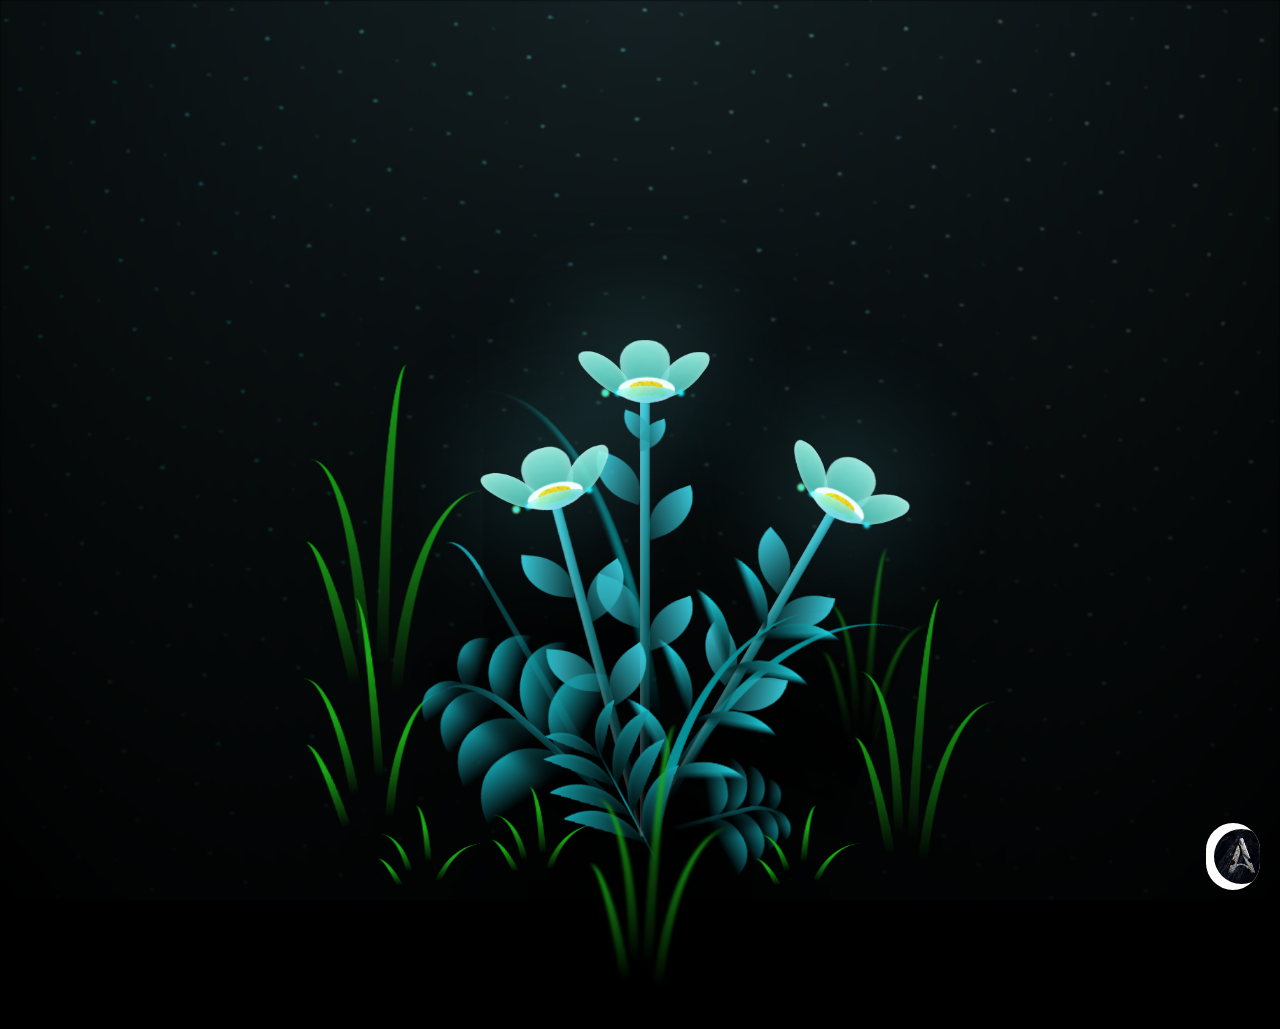
<file: flower.html>
<!DOCTYPE html>
<html lang="en">
<head>
    <meta charset="UTF-8">
    <meta name="viewport" content="width=device-width, initial-scale=1.0">
    <link rel="stylesheet" href="style3.css">
    <title>Flower</title>
</head>
<body>
      
    <body class="not-loaded">
        <div class="night"></div>
        <div class="flowers">
          <div class="flower flower--1">
            <div class="flower__leafs flower__leafs--1">
              <div class="flower__leaf flower__leaf--1"></div>
              <div class="flower__leaf flower__leaf--2"></div>
              <div class="flower__leaf flower__leaf--3"></div>
              <div class="flower__leaf flower__leaf--4"></div>
              

              <div class="flower__white-circle"></div>
      
              <div class="flower__light flower__light--1"></div>
              <div class="flower__light flower__light--2"></div>
              <div class="flower__light flower__light--3"></div>
              <div class="flower__light flower__light--4"></div>
              <div class="flower__light flower__light--5"></div>
              <div class="flower__light flower__light--6"></div>
              <div class="flower__light flower__light--7"></div>
              <div class="flower__light flower__light--8"></div>
      
            </div>
            <div class="flower__line">
              <div class="flower__line__leaf flower__line__leaf--1"></div>
              <div class="flower__line__leaf flower__line__leaf--2"></div>
              <div class="flower__line__leaf flower__line__leaf--3"></div>
              <div class="flower__line__leaf flower__line__leaf--4"></div>
              <div class="flower__line__leaf flower__line__leaf--5"></div>
              <div class="flower__line__leaf flower__line__leaf--6"></div>
            </div>
          </div>
      
          <div class="flower flower--2">
            <div class="flower__leafs flower__leafs--2">
              <div class="flower__leaf flower__leaf--1"></div>
              <div class="flower__leaf flower__leaf--2"></div>
              <div class="flower__leaf flower__leaf--3"></div>
              <div class="flower__leaf flower__leaf--4"></div>
              <div class="flower__white-circle"></div>
      
              <div class="flower__light flower__light--1"></div>
              <div class="flower__light flower__light--2"></div>
              <div class="flower__light flower__light--3"></div>
              <div class="flower__light flower__light--4"></div>
              <div class="flower__light flower__light--5"></div>
              <div class="flower__light flower__light--6"></div>
              <div class="flower__light flower__light--7"></div>
              <div class="flower__light flower__light--8"></div>
      
            </div>
            <div class="flower__line">
              <div class="flower__line__leaf flower__line__leaf--1"></div>
              <div class="flower__line__leaf flower__line__leaf--2"></div>
              <div class="flower__line__leaf flower__line__leaf--3"></div>
              <div class="flower__line__leaf flower__line__leaf--4"></div>
            </div>
          </div>
      
          <div class="flower flower--3">
            <div class="flower__leafs flower__leafs--3">
              <div class="flower__leaf flower__leaf--1"></div>
              <div class="flower__leaf flower__leaf--2"></div>
              <div class="flower__leaf flower__leaf--3"></div>
              <div class="flower__leaf flower__leaf--4"></div>
              <div class="flower__white-circle"></div>
      
              <div class="flower__light flower__light--1"></div>
              <div class="flower__light flower__light--2"></div>
              <div class="flower__light flower__light--3"></div>
              <div class="flower__light flower__light--4"></div>
              <div class="flower__light flower__light--5"></div>
              <div class="flower__light flower__light--6"></div>
              <div class="flower__light flower__light--7"></div>
              <div class="flower__light flower__light--8"></div>
      
            </div>
            <div class="flower__line">
              <div class="flower__line__leaf flower__line__leaf--1"></div>
              <div class="flower__line__leaf flower__line__leaf--2"></div>
              <div class="flower__line__leaf flower__line__leaf--3"></div>
              <div class="flower__line__leaf flower__line__leaf--4"></div>
            </div>
          </div>
      
          <div class="grow-ans" style="--d:1.2s">
            <div class="flower__g-long">
              <div class="flower__g-long__top"></div>
              <div class="flower__g-long__bottom"></div>
            </div>
          </div>
      
          <div class="growing-grass">
            <div class="flower__grass flower__grass--1">
              <div class="flower__grass--top"></div>
              <div class="flower__grass--bottom"></div>
              <div class="flower__grass__leaf flower__grass__leaf--1"></div>
              <div class="flower__grass__leaf flower__grass__leaf--2"></div>
              <div class="flower__grass__leaf flower__grass__leaf--3"></div>
              <div class="flower__grass__leaf flower__grass__leaf--4"></div>
              <div class="flower__grass__leaf flower__grass__leaf--5"></div>
              <div class="flower__grass__leaf flower__grass__leaf--6"></div>
              <div class="flower__grass__leaf flower__grass__leaf--7"></div>
              <div class="flower__grass__leaf flower__grass__leaf--8"></div>
              <div class="flower__grass__overlay"></div>
            </div>
          </div>
      
          <div class="growing-grass">
            <div class="flower__grass flower__grass--2">
              <div class="flower__grass--top"></div>
              <div class="flower__grass--bottom"></div>
              <div class="flower__grass__leaf flower__grass__leaf--1"></div>
              <div class="flower__grass__leaf flower__grass__leaf--2"></div>
              <div class="flower__grass__leaf flower__grass__leaf--3"></div>
              <div class="flower__grass__leaf flower__grass__leaf--4"></div>
              <div class="flower__grass__leaf flower__grass__leaf--5"></div>
              <div class="flower__grass__leaf flower__grass__leaf--6"></div>
              <div class="flower__grass__leaf flower__grass__leaf--7"></div>
              <div class="flower__grass__leaf flower__grass__leaf--8"></div>
              <div class="flower__grass__overlay"></div>
            </div>
          </div>
      
          <div class="grow-ans" style="--d:2.4s">
            <div class="flower__g-right flower__g-right--1">
              <div class="leaf"></div>
            </div>
          </div>
      
          <div class="grow-ans" style="--d:2.8s">
            <div class="flower__g-right flower__g-right--2">
              <div class="leaf"></div>
            </div>
          </div>
      
          <div class="grow-ans" style="--d:2.8s">
            <div class="flower__g-front">
              <div class="flower__g-front__leaf-wrapper flower__g-front__leaf-wrapper--1">
                <div class="flower__g-front__leaf"></div>
              </div>
              <div class="flower__g-front__leaf-wrapper flower__g-front__leaf-wrapper--2">
                <div class="flower__g-front__leaf"></div>
              </div>
              <div class="flower__g-front__leaf-wrapper flower__g-front__leaf-wrapper--3">
                <div class="flower__g-front__leaf"></div>
              </div>
              <div class="flower__g-front__leaf-wrapper flower__g-front__leaf-wrapper--4">
                <div class="flower__g-front__leaf"></div>
              </div>
              <div class="flower__g-front__leaf-wrapper flower__g-front__leaf-wrapper--5">
                <div class="flower__g-front__leaf"></div>
              </div>
              <div class="flower__g-front__leaf-wrapper flower__g-front__leaf-wrapper--6">
                <div class="flower__g-front__leaf"></div>
              </div>
              <div class="flower__g-front__leaf-wrapper flower__g-front__leaf-wrapper--7">
                <div class="flower__g-front__leaf"></div>
              </div>
              <div class="flower__g-front__leaf-wrapper flower__g-front__leaf-wrapper--8">
                <div class="flower__g-front__leaf"></div>
              </div>
              <div class="flower__g-front__line"></div>
            </div>
          </div>
      
          <div class="grow-ans" style="--d:3.2s">
            <div class="flower__g-fr">
              <div class="leaf"></div>
              <div class="flower__g-fr__leaf flower__g-fr__leaf--1"></div>
              <div class="flower__g-fr__leaf flower__g-fr__leaf--2"></div>
              <div class="flower__g-fr__leaf flower__g-fr__leaf--3"></div>
              <div class="flower__g-fr__leaf flower__g-fr__leaf--4"></div>
              <div class="flower__g-fr__leaf flower__g-fr__leaf--5"></div>
              <div class="flower__g-fr__leaf flower__g-fr__leaf--6"></div>
              <div class="flower__g-fr__leaf flower__g-fr__leaf--7"></div>
              <div class="flower__g-fr__leaf flower__g-fr__leaf--8"></div>
            </div>
          </div>
      
          <div class="long-g long-g--0">
            <div class="grow-ans" style="--d:3s">
              <div class="leaf leaf--0"></div>
            </div>
            <div class="grow-ans" style="--d:2.2s">
              <div class="leaf leaf--1"></div>
            </div>
            <div class="grow-ans" style="--d:3.4s">
              <div class="leaf leaf--2"></div>
            </div>
            <div class="grow-ans" style="--d:3.6s">
              <div class="leaf leaf--3"></div>
            </div>
          </div>
      
          <div class="long-g long-g--1">
            <div class="grow-ans" style="--d:3.6s">
              <div class="leaf leaf--0"></div>
            </div>
            <div class="grow-ans" style="--d:3.8s">
              <div class="leaf leaf--1"></div>
            </div>
            <div class="grow-ans" style="--d:4s">
              <div class="leaf leaf--2"></div>
            </div>
            <div class="grow-ans" style="--d:4.2s">
              <div class="leaf leaf--3"></div>
            </div>
          </div>
      
          <div class="long-g long-g--2">
            <div class="grow-ans" style="--d:4s">
              <div class="leaf leaf--0"></div>
            </div>
            <div class="grow-ans" style="--d:4.2s">
              <div class="leaf leaf--1"></div>
            </div>
            <div class="grow-ans" style="--d:4.4s">
              <div class="leaf leaf--2"></div>
            </div>
            <div class="grow-ans" style="--d:4.6s">
              <div class="leaf leaf--3"></div>
            </div>
          </div>
      
          <div class="long-g long-g--3">
            <div class="grow-ans" style="--d:4s">
              <div class="leaf leaf--0"></div>
            </div>
            <div class="grow-ans" style="--d:4.2s">
              <div class="leaf leaf--1"></div>
            </div>
            <div class="grow-ans" style="--d:3s">
              <div class="leaf leaf--2"></div>
            </div>
            <div class="grow-ans" style="--d:3.6s">
              <div class="leaf leaf--3"></div>
            </div>
          </div>
      
          <div class="long-g long-g--4">
            <div class="grow-ans" style="--d:4s">
              <div class="leaf leaf--0"></div>
            </div>
            <div class="grow-ans" style="--d:4.2s">
              <div class="leaf leaf--1"></div>
            </div>
            <div class="grow-ans" style="--d:3s">
              <div class="leaf leaf--2"></div>
            </div>
            <div class="grow-ans" style="--d:3.6s">
              <div class="leaf leaf--3"></div>
            </div>
          </div>
      
          <div class="long-g long-g--5">
            <div class="grow-ans" style="--d:4s">
              <div class="leaf leaf--0"></div>
            </div>
            <div class="grow-ans" style="--d:4.2s">
              <div class="leaf leaf--1"></div>
            </div>
            <div class="grow-ans" style="--d:3s">
              <div class="leaf leaf--2"></div>
            </div>
            <div class="grow-ans" style="--d:3.6s">
              <div class="leaf leaf--3"></div>
            </div>
          </div>
      
          <div class="long-g long-g--6">
            <div class="grow-ans" style="--d:4.2s">
              <div class="leaf leaf--0"></div>
            </div>
            <div class="grow-ans" style="--d:4.4s">
              <div class="leaf leaf--1"></div>
            </div>
            <div class="grow-ans" style="--d:4.6s">
              <div class="leaf leaf--2"></div>
            </div>
            <div class="grow-ans" style="--d:4.8s">
              <div class="leaf leaf--3"></div>
            </div>
          </div>
      
          <div class="long-g long-g--7">
            <div class="grow-ans" style="--d:3s">
              <div class="leaf leaf--0"></div>
            </div>
            <div class="grow-ans" style="--d:3.2s">
              <div class="leaf leaf--1"></div>
            </div>
            <div class="grow-ans" style="--d:3.5s">
              <div class="leaf leaf--2"></div>
            </div>
            <div class="grow-ans" style="--d:3.6s">
              <div class="leaf leaf--3"></div>
            </div>
          </div>
        </div>
        <script src="main.js"></script>
      </body>

</html>
<a class="sourceCodeLink" href="pics.html" target="_blank">
    <img src="arcanebutton.jpg" alt="Click This">
    <p>Click This</p>
</a>
</body>
</html>
</file>
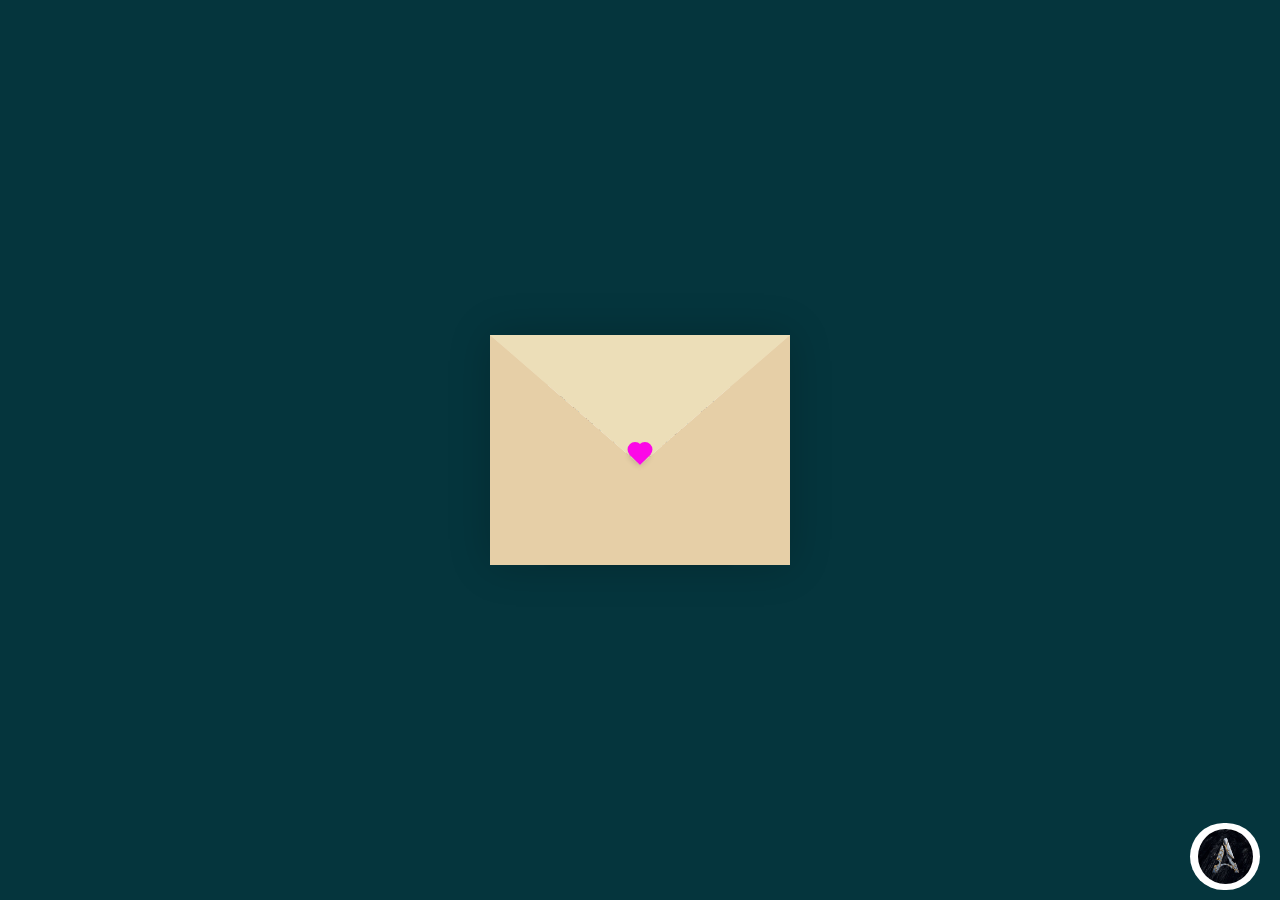
<file: letter.html>
<!DOCTYPE html>
<html lang="en">
<head>
    <meta charset="UTF-8">
    <meta http-equiv="X-UA-Compatible" content="IE=edge">
    <meta name="viewport" content="width=device-width, initial-scale=1.0">
    <title>MSG (Open/Close on Click)</title>
    <link rel="stylesheet" href="./style2.css">
</head>
<body>
    <div class="container">
        <div class="envelope-wrapper">
            <div class="envelope">
                <div class="letter">
                    <div class="text">
                        <strong>Dear Person.</strong>
                        <p>
                            I just want you to know that im grateful for your very existence and im glad that I met you, im glad that you exist, happy birthday and thanks for everything, Ill be always here like you did for me,I hope you enjoy your day MBTC.
                        </p>
                    </div>
                </div>
            </div>
            <div class="heart"></div>
        </div>
    </div>
    <script>
        const envelope = document.querySelector('.envelope-wrapper');
        envelope.addEventListener('click', () => {
            envelope.classList.toggle('flap');
        });
    </script>

<a class="sourceCodeLink" href="flower.html" target="_blank">
    <img src="arcanebutton.jpg" alt="Click This">
    <p>Click This</p>
</a>
</body>
</html>
</file>
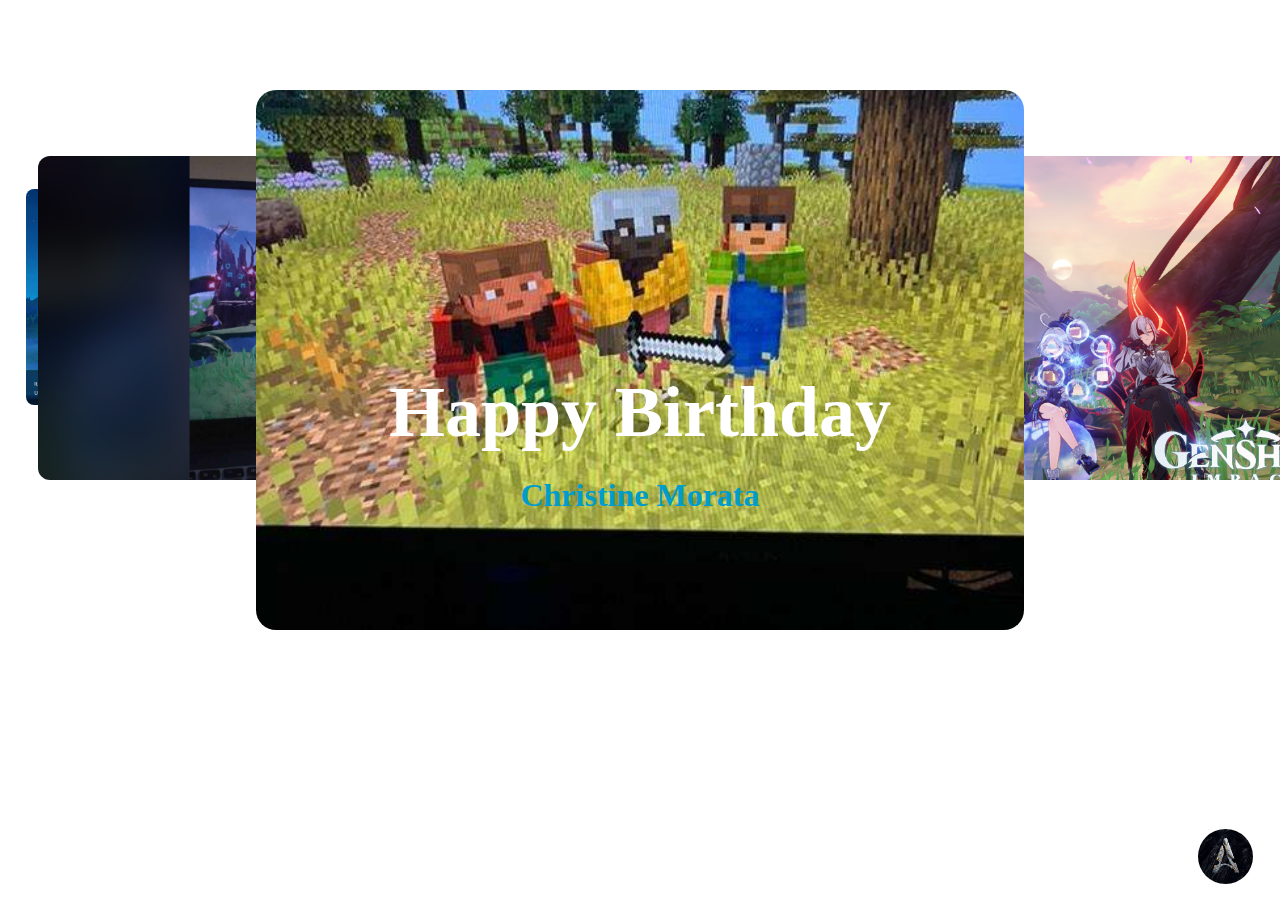
<file: pics.html>
<!DOCTYPE html>
<html lang="en">

<head>
    <meta charset="UTF-8">
    <meta http-equiv="X-UA-Compatible" content="IE=edge">
    <meta name="viewport" content="width=device-width, initial-scale=1.0">
    <title>Auto Slider</title>
    <!-- css file -->
    <link rel="stylesheet" href="style4.css">
    
</head>

<body>
    <h1 class="heading">Happy Birthday <br> <span>Christine Morata</span></h1>
    <div class="container">
        <div class="slider">
            <div class="box1">
            </div>
            <div class="box2">
            </div>
            <div class="box3">
            </div>
            <div class="box4">
            </div>
            <div class="box5">
            </div>
            <div class="box6">
            </div>
            <div class="box7">
            </div>
        </div>
    </div>
    <div id="test"></div>


    <!-- Js -->
    <script src="https://cdnjs.cloudflare.com/ajax/libs/jquery/3.6.1/jquery.min.js"></script>
    <script>
        function rotate() {
            var lastChild = $('.slider div:last-child').clone();
            /*$('#test').html(lastChild)*/
            $('.slider div').removeClass('firstSlide')
            $('.slider div:last-child').remove();
            $('.slider').prepend(lastChild)
            $(lastChild).addClass('firstSlide')
        }

        window.setInterval(function () {
            rotate()
        }, 4000);

    </script>
    <a class="sourceCodeLink" href="index.html" target="_blank">
        <img src="arcanebutton.jpg" alt="Click This">
        <p>Babalik to sa una</p>
    </a>
</body>

</html>
</file>
<file: style3.css>
*,
*::after,
*::before {
  padding: 0;
  margin: 0;
  box-sizing: border-box;
}

:root {
  --dark-color: #000;
}

body {
  display: flex;
  align-items: flex-end;
  justify-content: center;
  min-height: 100vh;
  background-color: var(--dark-color);
  overflow: hidden;
  perspective: 1000px;
}

.night {
  position: fixed;
  left: 50%;
  top: 0;
  transform: translateX(-50%);
  width: 100%;
  height: 100%;
  filter: blur(0.1vmin);
  background-image: radial-gradient(ellipse at top, transparent 0%, var(--dark-color)), radial-gradient(ellipse at bottom, var(--dark-color), rgba(145, 233, 255, 0.2)), repeating-linear-gradient(220deg, black 0px, black 19px, transparent 19px, transparent 22px), repeating-linear-gradient(189deg, black 0px, black 19px, transparent 19px, transparent 22px), repeating-linear-gradient(148deg, black 0px, black 19px, transparent 19px, transparent 22px), linear-gradient(90deg, #00fffa, #f0f0f0);
}

.flowers {
  position: relative;
  transform: scale(0.7);
}

.flower {
  position: absolute;
  bottom: 10vmin;
  transform-origin: bottom center;
  z-index: 10;
  --fl-speed: 0.8s;
}
.flower--1 {
  animation: moving-flower-1 4s linear infinite;
}
.flower--1 .flower__line {
  height: 70vmin;
  animation-delay: 0.3s;
}
.flower--1 .flower__line__leaf--1 {
  animation: blooming-leaf-right var(--fl-speed) 1.6s backwards;
}
.flower--1 .flower__line__leaf--2 {
  animation: blooming-leaf-right var(--fl-speed) 1.4s backwards;
}
.flower--1 .flower__line__leaf--3 {
  animation: blooming-leaf-left var(--fl-speed) 1.2s backwards;
}
.flower--1 .flower__line__leaf--4 {
  animation: blooming-leaf-left var(--fl-speed) 1s backwards;
}
.flower--1 .flower__line__leaf--5 {
  animation: blooming-leaf-right var(--fl-speed) 1.8s backwards;
}
.flower--1 .flower__line__leaf--6 {
  animation: blooming-leaf-left var(--fl-speed) 2s backwards;
}
.flower--2 {
  left: 50%;
  transform: rotate(30deg);
  animation: moving-flower-2 4s linear infinite;
}
.flower--2 .flower__line {
  height: 60vmin;
  animation-delay: 0.8s;
}
.flower--2 .flower__line__leaf--1 {
  animation: blooming-leaf-right var(--fl-speed) 1.9s backwards;
}
.flower--2 .flower__line__leaf--2 {
  animation: blooming-leaf-right var(--fl-speed) 1.7s backwards;
}
.flower--2 .flower__line__leaf--3 {
  animation: blooming-leaf-left var(--fl-speed) 1.5s backwards;
}
.flower--2 .flower__line__leaf--4 {
  animation: blooming-leaf-left var(--fl-speed) 1.3s backwards;
}
.flower--3 {
  left: 50%;
  transform: rotate(-15deg);
  animation: moving-flower-3 4s linear infinite;
}
.flower--3 .flower__line {
  animation-delay: 0.9s;
}
.flower--3 .flower__line__leaf--1 {
  animation: blooming-leaf-right var(--fl-speed) 2.5s backwards;
}
.flower--3 .flower__line__leaf--2 {
  animation: blooming-leaf-right var(--fl-speed) 2.3s backwards;
}
.flower--3 .flower__line__leaf--3 {
  animation: blooming-leaf-left var(--fl-speed) 2.1s backwards;
}
.flower--3 .flower__line__leaf--4 {
  animation: blooming-leaf-left var(--fl-speed) 1.9s backwards;
}
.flower__leafs {
  position: relative;
  animation: blooming-flower 2s backwards;
}
.flower__leafs--1 {
  animation-delay: 1.1s;
}
.flower__leafs--2 {
  animation-delay: 1.4s;
}
.flower__leafs--3 {
  animation-delay: 1.7s;
}
.flower__leafs::after {
  content: "";
  position: absolute;
  left: 0;
  top: 0;
  transform: translate(-50%, -100%);
  width: 8vmin;
  height: 8vmin;
  background-color: #6bf0ff;
  filter: blur(10vmin);
}
.flower__leaf {
  position: absolute;
  bottom: 0;
  left: 50%;
  width: 8vmin;
  height: 11vmin;
  border-radius: 51% 49% 47% 53%/44% 45% 55% 69%;
  background-color: #65e6cc;
  background-image: linear-gradient(to top, #40bbab, #a7ffee);
  transform-origin: bottom center;
  opacity: 0.9;
  box-shadow: inset 0 0 2vmin rgba(255, 255, 255, 0.5);
}
.flower__leaf--1 {
  transform: translate(-10%, 1%) rotateY(40deg) rotateX(-50deg);
}
.flower__leaf--2 {
  transform: translate(-50%, -4%) rotateX(40deg);
}
.flower__leaf--3 {
  transform: translate(-90%, 0%) rotateY(45deg) rotateX(50deg);
}
.flower__leaf--4 {
  width: 8vmin;
  height: 8vmin;
  transform-origin: bottom left;
  border-radius: 4vmin 10vmin 4vmin 4vmin;
  transform: translate(0%, 18%) rotateX(70deg) rotate(-43deg);
  background-image: linear-gradient(to top, #39c6d6, #a7ffee);
  z-index: 1;
  opacity: 0.8;
}
.flower__white-circle {
  position: absolute;
  left: -3.5vmin;
  top: -3vmin;
  width: 9vmin;
  height: 4vmin;
  border-radius: 50%;
  background-color: #fff;
}
.flower__white-circle::after {
  content: "";
  position: absolute;
  left: 50%;
  top: 45%;
  transform: translate(-50%, -50%);
  width: 60%;
  height: 60%;
  border-radius: inherit;
  background-image: repeating-linear-gradient(135deg, rgba(0, 0, 0, 0.03) 0px, rgba(0, 0, 0, 0.03) 1px, transparent 1px, transparent 12px), repeating-linear-gradient(45deg, rgba(0, 0, 0, 0.03) 0px, rgba(0, 0, 0, 0.03) 1px, transparent 1px, transparent 12px), repeating-linear-gradient(67.5deg, rgba(0, 0, 0, 0.03) 0px, rgba(0, 0, 0, 0.03) 1px, transparent 1px, transparent 12px), repeating-linear-gradient(135deg, rgba(0, 0, 0, 0.03) 0px, rgba(0, 0, 0, 0.03) 1px, transparent 1px, transparent 12px), repeating-linear-gradient(45deg, rgba(0, 0, 0, 0.03) 0px, rgba(0, 0, 0, 0.03) 1px, transparent 1px, transparent 12px), repeating-linear-gradient(112.5deg, rgba(0, 0, 0, 0.03) 0px, rgba(0, 0, 0, 0.03) 1px, transparent 1px, transparent 12px), repeating-linear-gradient(112.5deg, rgba(0, 0, 0, 0.03) 0px, rgba(0, 0, 0, 0.03) 1px, transparent 1px, transparent 12px), repeating-linear-gradient(45deg, rgba(0, 0, 0, 0.03) 0px, rgba(0, 0, 0, 0.03) 1px, transparent 1px, transparent 12px), repeating-linear-gradient(22.5deg, rgba(0, 0, 0, 0.03) 0px, rgba(0, 0, 0, 0.03) 1px, transparent 1px, transparent 12px), repeating-linear-gradient(45deg, rgba(0, 0, 0, 0.03) 0px, rgba(0, 0, 0, 0.03) 1px, transparent 1px, transparent 12px), repeating-linear-gradient(22.5deg, rgba(0, 0, 0, 0.03) 0px, rgba(0, 0, 0, 0.03) 1px, transparent 1px, transparent 12px), repeating-linear-gradient(135deg, rgba(0, 0, 0, 0.03) 0px, rgba(0, 0, 0, 0.03) 1px, transparent 1px, transparent 12px), repeating-linear-gradient(157.5deg, rgba(0, 0, 0, 0.03) 0px, rgba(0, 0, 0, 0.03) 1px, transparent 1px, transparent 12px), repeating-linear-gradient(67.5deg, rgba(0, 0, 0, 0.03) 0px, rgba(0, 0, 0, 0.03) 1px, transparent 1px, transparent 12px), repeating-linear-gradient(67.5deg, rgba(0, 0, 0, 0.03) 0px, rgba(0, 0, 0, 0.03) 1px, transparent 1px, transparent 12px), linear-gradient(90deg, #ffeb12, #ffce00);
}
.flower__line {
  height: 55vmin;
  width: 1.5vmin;
  background-image: linear-gradient(to left, rgba(0, 0, 0, 0.2), transparent, rgba(255, 255, 255, 0.2)), linear-gradient(to top, transparent 10%, #14757a, #39c6d6);
  box-shadow: inset 0 0 2px rgba(0, 0, 0, 0.5);
  animation: grow-flower-tree 4s backwards;
}
.flower__line__leaf {
  --w: 7vmin;
  --h: calc(var(--w) + 2vmin);
  position: absolute;
  top: 20%;
  left: 90%;
  width: var(--w);
  height: var(--h);
  border-top-right-radius: var(--h);
  border-bottom-left-radius: var(--h);
  background-image: linear-gradient(to top, rgba(20, 117, 122, 0.4), #39c6d6);
}
.flower__line__leaf--1 {
  transform: rotate(70deg) rotateY(30deg);
}
.flower__line__leaf--2 {
  top: 45%;
  transform: rotate(70deg) rotateY(30deg);
}
.flower__line__leaf--3, .flower__line__leaf--4, .flower__line__leaf--6 {
  border-top-right-radius: 0;
  border-bottom-left-radius: 0;
  border-top-left-radius: var(--h);
  border-bottom-right-radius: var(--h);
  left: -460%;
  top: 12%;
  transform: rotate(-70deg) rotateY(30deg);
}
.flower__line__leaf--4 {
  top: 40%;
}
.flower__line__leaf--5 {
  top: 0;
  transform-origin: left;
  transform: rotate(70deg) rotateY(30deg) scale(0.6);
}
.flower__line__leaf--6 {
  top: -2%;
  left: -450%;
  transform-origin: right;
  transform: rotate(-70deg) rotateY(30deg) scale(0.6);
}
.flower__light {
  position: absolute;
  bottom: 0vmin;
  width: 1vmin;
  height: 1vmin;
  background-color: #fffb00;
  border-radius: 50%;
  filter: blur(0.2vmin);
  animation: light-ans 4s linear infinite backwards;
}
.flower__light:nth-child(odd) {
  background-color: #23f0ff;
}
.flower__light--1 {
  left: -2vmin;
  animation-delay: 1s;
}
.flower__light--2 {
  left: 3vmin;
  animation-delay: 0.5s;
}
.flower__light--3 {
  left: -6vmin;
  animation-delay: 0.3s;
}
.flower__light--4 {
  left: 6vmin;
  animation-delay: 0.9s;
}
.flower__light--5 {
  left: -1vmin;
  animation-delay: 1.5s;
}
.flower__light--6 {
  left: -4vmin;
  animation-delay: 3s;
}
.flower__light--7 {
  left: 3vmin;
  animation-delay: 2s;
}
.flower__light--8 {
  left: -6vmin;
  animation-delay: 3.5s;
}
.flower__grass {
  --c: #159faa;
  --line-w: 1.5vmin;
  position: absolute;
  bottom: 12vmin;
  left: -7vmin;
  display: flex;
  flex-direction: column;
  align-items: flex-end;
  z-index: 20;
  transform-origin: bottom center;
  transform: rotate(-48deg) rotateY(40deg);
}
.flower__grass--1 {
  animation: moving-grass 2s linear infinite;
}
.flower__grass--2 {
  left: 2vmin;
  bottom: 10vmin;
  transform: scale(0.5) rotate(75deg) rotateX(10deg) rotateY(-200deg);
  opacity: 0.8;
  z-index: 0;
  animation: moving-grass--2 1.5s linear infinite;
}
.flower__grass--top {
  width: 7vmin;
  height: 10vmin;
  border-top-right-radius: 100%;
  border-right: var(--line-w) solid var(--c);
  transform-origin: bottom center;
  transform: rotate(-2deg);
}
.flower__grass--bottom {
  margin-top: -2px;
  width: var(--line-w);
  height: 25vmin;
  background-image: linear-gradient(to top, transparent, var(--c));
}
.flower__grass__leaf {
  --size: 10vmin;
  position: absolute;
  width: calc(var(--size) * 2.1);
  height: var(--size);
  border-top-left-radius: var(--size);
  border-top-right-radius: var(--size);
  background-image: linear-gradient(to top, transparent, transparent 30%, var(--c));
  z-index: 100;
}
.flower__grass__leaf--1 {
  top: -6%;
  left: 30%;
  --size: 6vmin;
  transform: rotate(-20deg);
  animation: growing-grass-ans--1 2s 2.6s backwards;
}
@keyframes growing-grass-ans--1 {
  0% {
    transform-origin: bottom left;
    transform: rotate(-20deg) scale(0);
  }
}
.flower__grass__leaf--2 {
  top: -5%;
  left: -110%;
  --size: 6vmin;
  transform: rotate(10deg);
  animation: growing-grass-ans--2 2s 2.4s linear backwards;
}
@keyframes growing-grass-ans--2 {
  0% {
    transform-origin: bottom right;
    transform: rotate(10deg) scale(0);
  }
}
.flower__grass__leaf--3 {
  top: 5%;
  left: 60%;
  --size: 8vmin;
  transform: rotate(-18deg) rotateX(-20deg);
  animation: growing-grass-ans--3 2s 2.2s linear backwards;
}
@keyframes growing-grass-ans--3 {
  0% {
    transform-origin: bottom left;
    transform: rotate(-18deg) rotateX(-20deg) scale(0);
  }
}
.flower__grass__leaf--4 {
  top: 6%;
  left: -135%;
  --size: 8vmin;
  transform: rotate(2deg);
  animation: growing-grass-ans--4 2s 2s linear backwards;
}
@keyframes growing-grass-ans--4 {
  0% {
    transform-origin: bottom right;
    transform: rotate(2deg) scale(0);
  }
}
.flower__grass__leaf--5 {
  top: 20%;
  left: 60%;
  --size: 10vmin;
  transform: rotate(-24deg) rotateX(-20deg);
  animation: growing-grass-ans--5 2s 1.8s linear backwards;
}
@keyframes growing-grass-ans--5 {
  0% {
    transform-origin: bottom left;
    transform: rotate(-24deg) rotateX(-20deg) scale(0);
  }
}
.flower__grass__leaf--6 {
  top: 22%;
  left: -180%;
  --size: 10vmin;
  transform: rotate(10deg);
  animation: growing-grass-ans--6 2s 1.6s linear backwards;
}
@keyframes growing-grass-ans--6 {
  0% {
    transform-origin: bottom right;
    transform: rotate(10deg) scale(0);
  }
}
.flower__grass__leaf--7 {
  top: 39%;
  left: 70%;
  --size: 10vmin;
  transform: rotate(-10deg);
  animation: growing-grass-ans--7 2s 1.4s linear backwards;
}
@keyframes growing-grass-ans--7 {
  0% {
    transform-origin: bottom left;
    transform: rotate(-10deg) scale(0);
  }
}
.flower__grass__leaf--8 {
  top: 40%;
  left: -215%;
  --size: 11vmin;
  transform: rotate(10deg);
  animation: growing-grass-ans--8 2s 1.2s linear backwards;
}
@keyframes growing-grass-ans--8 {
  0% {
    transform-origin: bottom right;
    transform: rotate(10deg) scale(0);
  }
}
.flower__grass__overlay {
  position: absolute;
  top: -10%;
  right: 0%;
  width: 100%;
  height: 100%;
  background-color: rgba(0, 0, 0, 0.6);
  filter: blur(1.5vmin);
  z-index: 100;
}
.flower__g-long {
  --w: 2vmin;
  --h: 6vmin;
  --c: #159faa;
  position: absolute;
  bottom: 10vmin;
  left: -3vmin;
  transform-origin: bottom center;
  transform: rotate(-30deg) rotateY(-20deg);
  display: flex;
  flex-direction: column;
  align-items: flex-end;
  animation: flower-g-long-ans 3s linear infinite;
}
@keyframes flower-g-long-ans {
  0%, 100% {
    transform: rotate(-30deg) rotateY(-20deg);
  }
  50% {
    transform: rotate(-32deg) rotateY(-20deg);
  }
}
.flower__g-long__top {
  top: calc(var(--h) * -1);
  width: calc(var(--w) + 1vmin);
  height: var(--h);
  border-top-right-radius: 100%;
  border-right: 0.7vmin solid var(--c);
  transform: translate(-0.7vmin, 1vmin);
}
.flower__g-long__bottom {
  width: var(--w);
  height: 50vmin;
  transform-origin: bottom center;
  background-image: linear-gradient(to top, transparent 30%, var(--c));
  box-shadow: inset 0 0 2px rgba(0, 0, 0, 0.5);
  clip-path: polygon(35% 0, 65% 1%, 100% 100%, 0% 100%);
}
.flower__g-right {
  position: absolute;
  bottom: 6vmin;
  left: -2vmin;
  transform-origin: bottom left;
  transform: rotate(20deg);
}
.flower__g-right .leaf {
  width: 30vmin;
  height: 50vmin;
  border-top-left-radius: 100%;
  border-left: 2vmin solid #079097;
  background-image: linear-gradient(to bottom, transparent, var(--dark-color) 60%);
  mask-image: linear-gradient(to top, transparent 30%, #079097 60%);
}
.flower__g-right--1 {
  animation: flower-g-right-ans 2.5s linear infinite;
}
.flower__g-right--2 {
  left: 5vmin;
  transform: rotateY(-180deg);
  animation: flower-g-right-ans--2 3s linear infinite;
}
.flower__g-right--2 .leaf {
  height: 75vmin;
  filter: blur(0.3vmin);
  opacity: 0.8;
}
@keyframes flower-g-right-ans {
  0%, 100% {
    transform: rotate(20deg);
  }
  50% {
    transform: rotate(24deg) rotateX(-20deg);
  }
}
@keyframes flower-g-right-ans--2 {
  0%, 100% {
    transform: rotateY(-180deg) rotate(0deg) rotateX(-20deg);
  }
  50% {
    transform: rotateY(-180deg) rotate(6deg) rotateX(-20deg);
  }
}
.flower__g-front {
  position: absolute;
  bottom: 6vmin;
  left: 2.5vmin;
  z-index: 100;
  transform-origin: bottom center;
  transform: rotate(-28deg) rotateY(30deg) scale(1.04);
  animation: flower__g-front-ans 2s linear infinite;
}
@keyframes flower__g-front-ans {
  0%, 100% {
    transform: rotate(-28deg) rotateY(30deg) scale(1.04);
  }
  50% {
    transform: rotate(-35deg) rotateY(40deg) scale(1.04);
  }
}
.flower__g-front__line {
  width: 0.3vmin;
  height: 20vmin;
  background-image: linear-gradient(to top, transparent, #079097, transparent 100%);
  position: relative;
}
.flower__g-front__leaf-wrapper {
  position: absolute;
  top: 0;
  left: 0;
  transform-origin: bottom left;
  transform: rotate(10deg);
}
.flower__g-front__leaf-wrapper:nth-child(even) {
  left: 0vmin;
  transform: rotateY(-180deg) rotate(5deg);
  animation: flower__g-front__leaf-left-ans 1s ease-in backwards;
}
.flower__g-front__leaf-wrapper:nth-child(odd) {
  animation: flower__g-front__leaf-ans 1s ease-in backwards;
}
.flower__g-front__leaf-wrapper--1 {
  top: -8vmin;
  transform: scale(0.7);
  animation: flower__g-front__leaf-ans 1s 5.5s ease-in backwards !important;
}
.flower__g-front__leaf-wrapper--2 {
  top: -8vmin;
  transform: rotateY(-180deg) scale(0.7) !important;
  animation: flower__g-front__leaf-left-ans-2 1s 4.6s ease-in backwards !important;
}
.flower__g-front__leaf-wrapper--3 {
  top: -3vmin;
  animation: flower__g-front__leaf-ans 1s 4.6s ease-in backwards;
}
.flower__g-front__leaf-wrapper--4 {
  top: -3vmin;
  transform: rotateY(-180deg) scale(0.9) !important;
  animation: flower__g-front__leaf-left-ans-2 1s 4.6s ease-in backwards !important;
}
@keyframes flower__g-front__leaf-left-ans-2 {
  0% {
    transform: rotateY(-180deg) scale(0);
  }
}
.flower__g-front__leaf-wrapper--5, .flower__g-front__leaf-wrapper--6 {
  top: 2vmin;
}
.flower__g-front__leaf-wrapper--7, .flower__g-front__leaf-wrapper--8 {
  top: 6.5vmin;
}
.flower__g-front__leaf-wrapper--2 {
  animation-delay: 5.2s !important;
}
.flower__g-front__leaf-wrapper--3 {
  animation-delay: 4.9s !important;
}
.flower__g-front__leaf-wrapper--5 {
  animation-delay: 4.3s !important;
}
.flower__g-front__leaf-wrapper--6 {
  animation-delay: 4.1s !important;
}
.flower__g-front__leaf-wrapper--7 {
  animation-delay: 3.8s !important;
}
.flower__g-front__leaf-wrapper--8 {
  animation-delay: 3.5s !important;
}
@keyframes flower__g-front__leaf-ans {
  0% {
    transform: rotate(10deg) scale(0);
  }
}
@keyframes flower__g-front__leaf-left-ans {
  0% {
    transform: rotateY(-180deg) rotate(5deg) scale(0);
  }
}
.flower__g-front__leaf {
  width: 10vmin;
  height: 10vmin;
  border-radius: 100% 0% 0% 100%/100% 100% 0% 0%;
  box-shadow: inset 0 2px 1vmin rgba(44, 238, 252, 0.2);
  background-image: linear-gradient(to bottom left, transparent, var(--dark-color)), linear-gradient(to bottom right, #159faa 50%, transparent 50%, transparent);
  -webkit-mask-image: linear-gradient(to bottom right, #159faa 50%, transparent 50%, transparent);
  mask-image: linear-gradient(to bottom right, #159faa 50%, transparent 50%, transparent);
}
.flower__g-fr {
  position: absolute;
  bottom: -4vmin;
  left: vmin;
  transform-origin: bottom left;
  z-index: 10;
  animation: flower__g-fr-ans 2s linear infinite;
}
@keyframes flower__g-fr-ans {
  0%, 100% {
    transform: rotate(2deg);
  }
  50% {
    transform: rotate(4deg);
  }
}
.flower__g-fr .leaf {
  width: 30vmin;
  height: 50vmin;
  border-top-left-radius: 100%;
  border-left: 2vmin solid #079097;
  mask-image: linear-gradient(to top, transparent 25%, #079097 50%);
  position: relative;
  z-index: 1;
}
.flower__g-fr__leaf {
  position: absolute;
  top: 0;
  left: 0;
  width: 10vmin;
  height: 10vmin;
  border-radius: 100% 0% 0% 100%/100% 100% 0% 0%;
  box-shadow: inset 0 2px 1vmin rgba(44, 238, 252, 0.2);
  background-image: linear-gradient(to bottom left, transparent, var(--dark-color) 98%), linear-gradient(to bottom right, #23f0ff 45%, transparent 50%, transparent);
  mask-image: linear-gradient(135deg, #159faa 40%, transparent 50%, transparent);
}
.flower__g-fr__leaf--1 {
  left: 20vmin;
  transform: rotate(45deg);
  animation: flower__g-fr-leaft-ans-1 0.5s 5.2s linear backwards;
}
@keyframes flower__g-fr-leaft-ans-1 {
  0% {
    transform-origin: left;
    transform: rotate(45deg) scale(0);
  }
}
.flower__g-fr__leaf--2 {
  left: 12vmin;
  top: -7vmin;
  transform: rotate(25deg) rotateY(-180deg);
  animation: flower__g-fr-leaft-ans-6 0.5s 5s linear backwards;
}
.flower__g-fr__leaf--3 {
  left: 15vmin;
  top: 6vmin;
  transform: rotate(55deg);
  animation: flower__g-fr-leaft-ans-5 0.5s 4.8s linear backwards;
}
.flower__g-fr__leaf--4 {
  left: 6vmin;
  top: -2vmin;
  transform: rotate(25deg) rotateY(-180deg);
  animation: flower__g-fr-leaft-ans-6 0.5s 4.6s linear backwards;
}
.flower__g-fr__leaf--5 {
  left: 10vmin;
  top: 14vmin;
  transform: rotate(55deg);
  animation: flower__g-fr-leaft-ans-5 0.5s 4.4s linear backwards;
}
@keyframes flower__g-fr-leaft-ans-5 {
  0% {
    transform-origin: left;
    transform: rotate(55deg) scale(0);
  }
}
.flower__g-fr__leaf--6 {
  left: 0vmin;
  top: 6vmin;
  transform: rotate(25deg) rotateY(-180deg);
  animation: flower__g-fr-leaft-ans-6 0.5s 4.2s linear backwards;
}
@keyframes flower__g-fr-leaft-ans-6 {
  0% {
    transform-origin: right;
    transform: rotate(25deg) rotateY(-180deg) scale(0);
  }
}
.flower__g-fr__leaf--7 {
  left: 5vmin;
  top: 22vmin;
  transform: rotate(45deg);
  animation: flower__g-fr-leaft-ans-7 0.5s 4s linear backwards;
}
@keyframes flower__g-fr-leaft-ans-7 {
  0% {
    transform-origin: left;
    transform: rotate(45deg) scale(0);
  }
}
.flower__g-fr__leaf--8 {
  left: -4vmin;
  top: 15vmin;
  transform: rotate(15deg) rotateY(-180deg);
  animation: flower__g-fr-leaft-ans-8 0.5s 3.8s linear backwards;
}
@keyframes flower__g-fr-leaft-ans-8 {
  0% {
    transform-origin: right;
    transform: rotate(15deg) rotateY(-180deg) scale(0);
  }
}

.long-g {
  position: absolute;
  bottom: 25vmin;
  left: -42vmin;
  transform-origin: bottom left;
}
.long-g--1 {
  bottom: 0vmin;
  transform: scale(0.8) rotate(-5deg);
}
.long-g--1 .leaf {
mask-image: linear-gradient(to top, transparent 40%, #079097 80%) !important;
}
.long-g--1 .leaf--1 {
  --w: 5vmin;
  --h: 60vmin;
  left: -2vmin;
  transform: rotate(3deg) rotateY(-180deg);
}
.long-g--2, .long-g--3 {
  bottom: -3vmin;
  left: -35vmin;
  transform-origin: center;
  transform: scale(0.6) rotateX(60deg);
}
.long-g--2 .leaf, .long-g--3 .leaf {
  mask-image: linear-gradient(to top, transparent 50%, #079097 80%) !important;
}
.long-g--2 .leaf--1, .long-g--3 .leaf--1 {
  left: -1vmin;
  transform: rotateY(-180deg);
}
.long-g--3 {
  left: -17vmin;
  bottom: 0vmin;
}
.long-g--3 .leaf {
  mask-image: linear-gradient(to top, transparent 40%, #079097 80%) !important;
}
.long-g--4 {
  left: 25vmin;
  bottom: -3vmin;
  transform-origin: center;
  transform: scale(0.6) rotateX(60deg);
}
.long-g--4 .leaf {
  mask-image: linear-gradient(to top, transparent 50%, #079097 80%) !important;
}
.long-g--5 {
  left: 42vmin;
  bottom: 0vmin;
  transform: scale(0.8) rotate(2deg);
}
.long-g--6 {
  left: 0vmin;
  bottom: -20vmin;
  z-index: 100;
  filter: blur(0.3vmin);
  transform: scale(0.8) rotate(2deg);
}
.long-g--7 {
  left: 35vmin;
  bottom: 20vmin;
  z-index: -1;
  filter: blur(0.3vmin);
  transform: scale(0.6) rotate(2deg);
  opacity: 0.7;
}
.long-g .leaf {
  --w: 15vmin;
  --h: 40vmin;
  --c: #1aaa15;
  position: absolute;
  bottom: 0;
  width: var(--w);
  height: var(--h);
  border-top-left-radius: 100%;
  border-left: 2vmin solid var(--c);
  mask-image: linear-gradient(to top, transparent 20%, var(--dark-color));
  transform-origin: bottom center;
}
.long-g .leaf--0 {
  left: 2vmin;
  animation: leaf-ans-1 4s linear infinite;
}
.long-g .leaf--1 {
  --w: 5vmin;
  --h: 60vmin;
  animation: leaf-ans-1 4s linear infinite;
}
.long-g .leaf--2 {
  --w: 10vmin;
  --h: 40vmin;
  left: -0.5vmin;
  bottom: 5vmin;
  transform-origin: bottom left;
  transform: rotateY(-180deg);
  animation: leaf-ans-2 3s linear infinite;
}
.long-g .leaf--3 {
  --w: 5vmin;
  --h: 30vmin;
  left: -1vmin;
  bottom: 3.2vmin;
  transform-origin: bottom left;
  transform: rotate(-10deg) rotateY(-180deg);
  animation: leaf-ans-3 3s linear infinite;
}

@keyframes leaf-ans-1 {
  0%, 100% {
    transform: rotate(-5deg) scale(1);
  }
  50% {
    transform: rotate(5deg) scale(1.1);
  }
}
@keyframes leaf-ans-2 {
  0%, 100% {
    transform: rotateY(-180deg) rotate(5deg);
  }
  50% {
    transform: rotateY(-180deg) rotate(0deg) scale(1.1);
  }
}
@keyframes leaf-ans-3 {
  0%, 100% {
    transform: rotate(-10deg) rotateY(-180deg);
  }
  50% {
    transform: rotate(-20deg) rotateY(-180deg);
  }
}
.grow-ans {
  animation: grow-ans 2s var(--d) backwards;
}

@keyframes grow-ans {
  0% {
    transform: scale(0);
    opacity: 0;
  }
}
@keyframes light-ans {
  0% {
    opacity: 0;
    transform: translateY(0vmin);
  }
  25% {
    opacity: 1;
    transform: translateY(-5vmin) translateX(-2vmin);
  }
  50% {
    opacity: 1;
    transform: translateY(-15vmin) translateX(2vmin);
    filter: blur(0.2vmin);
  }
  75% {
    transform: translateY(-20vmin) translateX(-2vmin);
    filter: blur(0.2vmin);
  }
  100% {
    transform: translateY(-30vmin);
    opacity: 0;
    filter: blur(1vmin);
  }
}
@keyframes moving-flower-1 {
  0%, 100% {
    transform: rotate(2deg);
  }
  50% {
    transform: rotate(-2deg);
  }
}
@keyframes moving-flower-2 {
  0%, 100% {
    transform: rotate(18deg);
  }
  50% {
    transform: rotate(14deg);
  }
}
@keyframes moving-flower-3 {
  0%, 100% {
    transform: rotate(-18deg);
  }
  50% {
    transform: rotate(-20deg) rotateY(-10deg);
  }
}
@keyframes blooming-leaf-right {
  0% {
    transform-origin: left;
    transform: rotate(70deg) rotateY(30deg) scale(0);
  }
}
@keyframes blooming-leaf-left {
  0% {
    transform-origin: right;
    transform: rotate(-70deg) rotateY(30deg) scale(0);
  }
}
@keyframes grow-flower-tree {
  0% {
    height: 0;
    border-radius: 1vmin;
  }
}
@keyframes blooming-flower {
  0% {
    transform: scale(0);
  }
}
@keyframes moving-grass {
  0%, 100% {
    transform: rotate(-48deg) rotateY(40deg);
  }
  50% {
    transform: rotate(-50deg) rotateY(40deg);
  }
}
@keyframes moving-grass--2 {
  0%, 100% {
    transform: scale(0.5) rotate(75deg) rotateX(10deg) rotateY(-200deg);
  }
  50% {
    transform: scale(0.5) rotate(79deg) rotateX(10deg) rotateY(-200deg);
  }
}
.growing-grass {
  animation: growing-grass-ans 1s 2s backwards;
}

@keyframes growing-grass-ans {
  0% {
    transform: scale(0);
  }
}
.not-loaded * {
  animation-play-state: paused !important;
}

.sourceCodeLink{
    position: absolute;
    bottom: 10px;
    right: 20px;
    width: 54px;
    overflow: hidden;
    z-index: 10;
    display: flex;
    align-items: center;
    background-color: white;
    padding: 6px 8px;
    border-radius: 55px;
    transition: .2s;
    color: black;
    text-decoration: none;
    cursor: pointer;
}

.sourceCodeLink img{
    width: 55px;
    border-radius: 50%;
}

.sourceCodeLink p{
    font-family: 'Poppins';
    font-size: 1.5rem;
    margin: 0;
    margin-left: 10px;
    text-decoration: none;
    white-space: nowrap;
}

.sourceCodeLink:hover{
    width: 222px;
}
</file>
<file: style2.css>
:root{
    --primary: #fff;
    --bg-color: rgb(5, 53, 61);
    --bg-envelope-color: #f5edd1;
    --envelope-tab: #ecdeb8;
    --envelope-cover: #e6cfa7;
    --shadow-color: rgba(0, 0, 0, 0.2);
    --txt-color: #444;
    --heart-color: rgb(252, 8, 231);
  }
  body{
    margin: 0;
    padding: 0;
    box-sizing: border-box;
    background: var(--bg-color);
    display: flex;
    align-items: center;
    justify-content: center;
  }
  .container {
    height: 100vh;
    display: grid;
    place-items: center;
  }
  .container > .envelope-wrapper {
    background: var(--bg-envelope-color);
    box-shadow: 0 0 40px var(--shadow-color);
  }
  .envelope-wrapper > .envelope {
    position: relative;
    width: 300px;
    height: 230px;
  }
  .envelope-wrapper > .envelope::before {
    content: "";
    position: absolute;
    top: 0;
    z-index: 2;
    border-top: 130px solid var(--envelope-tab);
    border-right: 150px solid transparent;
    border-left: 150px solid transparent;
    transform-origin: top;
    transition: all 0.5s ease-in-out 0.7s;
  }
  .envelope-wrapper > .envelope::after {
    content: "";
    position: absolute;
    z-index: 2;
    width: 0px;
    height: 0px;
    border-top: 130px solid transparent;
    border-right: 150px solid var(--envelope-cover);
    border-bottom: 100px solid var(--envelope-cover);
    border-left: 150px solid var(--envelope-cover);
  }
  .envelope > .letter {
    position: absolute;
    right: 20%;
    bottom: 0;
    width: 54%;
    height: 80%;
    background: var(--primary);
    text-align: center;
    transition: all 1s ease-in-out;
    box-shadow: 0 0 5px var(--shadow-color);
    padding: 20px 10px;
  }
  
  .envelope > .letter > .text {
    font-family: 'Gill Sans', 'Gill Sans MT', Calibri, 'Trebuchet MS', sans-serif;
    color: var(--txt-color);
    text-align: left;
    font-size: 10px;
  }
  .heart {
    position: absolute;
    top: 50%;
    left: 50%;
    width: 15px;
    height: 15px;
    background: var(--heart-color);
    z-index: 4;
    transform: translate(-50%, -20%) rotate(45deg);
    transition: transform 0.5s ease-in-out 1s;
    box-shadow: 0 1px 6px var(--shadow-color);
    cursor: pointer;
  }
  .heart:before, 
  .heart:after {
    content: "";
    position: absolute;
    width: 15px;
    height: 15px;
    background-color: var(--heart-color);
    border-radius: 50%;
  }
  .heart:before {
    top: -7.5px;
  }
  .heart:after {
    right: 7.5px;
  }
  .flap > .envelope:before {
    transform: rotateX(180deg);
    z-index: 0;
  }
  .flap > .envelope > .letter {
    bottom: 100px;
    transform: scale(1.5);
    transition-delay: 1s;
  }
  .flap > .heart {
    transform: rotate(90deg);
    transition-delay: 0.4s;
  }

  .sourceCodeLink{
    position: absolute;
    bottom: 10px;
    right: 20px;
    width: 54px;
    overflow: hidden;
    z-index: 10;
    display: flex;
    align-items: center;
    background-color: white;
    padding: 6px 8px;
    border-radius: 55px;
    transition: .2s;
    color: black;
    text-decoration: none;
    cursor: pointer;
}

.sourceCodeLink img{
    width: 55px;
    border-radius: 50%;
}

.sourceCodeLink p{
    font-family: 'Poppins';
    font-size: 1.5rem;
    margin: 0;
    margin-left: 10px;
    text-decoration: none;
    white-space: nowrap;
}

.sourceCodeLink:hover{
    width: 222px;
}
</file>
<file: style4.css>
.container{
    width:100vw;
    height:80vh;
    display:flex;
    justify-content:center;
    align-items:center;
  }
  .slider {
    height: 750px;
    width:100vw;
    display: flex;
    perspective: 1000px;
    position: relative;
    align-items:center;
  }
  .box1{      background:url("2.png");
    background-size:cover;
    background-position:center center;}
  .box2{
  background:url("3.png");
    background-size:cover;
    background-position:center center;}
  .box3{
  background:url('4.png');
    background-size:cover;
    background-position:center center;}
  .box4{
  background:url('6.jpg');
    background-size:cover;
    background-position:center center;}
  .box5{
  background:url('7.png');
    background-size:cover;
    background-position:center center;}
  .box6{
  background:url('8.png');
    background-size:cover;
    background-position:center center;}
  .box7{
  background:url('9.png');
    background-size:cover;
    background-position:center center;}

  .slider [class*="box"] {
  /*   float: left; */
    overflow: hidden;
    border-radius:20px;
    transition: all 1s cubic-bezier(0.68, -0.6, 0.32, 1.6);
      position:absolute;
  }
  .slider [class*="box"]:nth-child(7),
  .slider [class*="box"]:nth-child(1) {
    width: 100vh;
    height: 60vh;
    transform: scale(0.2) translate(-50%,-50%);
    top: 10%;
    z-index:1;
  }
  .slider [class*="box"]:nth-child(2),
  .slider [class*="box"]:nth-child(6) {
    width: 100vh;
    height: 60vh;
    transform: scale(0.4) translate(-50%,-50%);
    top: 20%;
    z-index:2;
  }
  .slider [class*="box"]:nth-child(3),
  .slider [class*="box"]:nth-child(5) {
    width: 100vh;
    height: 60vh;
    transform: scale(0.6) translate(-50%,-50%);
    top: 30%;
    z-index:3;
  }
  .slider [class*="box"]:nth-child(4) {
    width: 60vw;
    height: 60vh;
    border-color: #c92026;
    color: #fff;
    transform: scale(1) translate(-50%,-50%);
    top: 50%;
    z-index:4;
  }
  .slider [class*="box"]:nth-child(1){
    left:-13%;}
  .slider [class*="box"]:nth-child(2){
    left:-5%;}
  .slider [class*="box"]:nth-child(3){
    left:10%;}
  .slider [class*="box"]:nth-child(4){
    left:50%;}
  .slider [class*="box"]:nth-child(5){
    left:71%;}
  .slider [class*="box"]:nth-child(6){
    left:85%;}
  .slider [class*="box"]:nth-child(7){
    left:100%;}
  .slider .firstSlide {
      -webkit-animation:  firstChild 1s;
      animation:  firstChild 1s;
  }
  /*Animation for buyers landing page slider*/
  @-webkit-keyframes firstChild {
      0% {left:100%; transform: scale(0.2) translate(-50%,-50%);}
      100% {left: -13%; transform: scale(0.2) translate(-50%,-50%);}
  }
  @keyframes firstChild {
     0% {left:100%; transform: scale(0.2) translate(-50%,-50%);}
      100% {left: -13%; transform: scale(0.2) translate(-50%,-50%);}
  }

  .sourceCodeLink{
    position: absolute;
    bottom: 10px;
    right: 20px;
    width: 54px;
    overflow: hidden;
    z-index: 10;
    display: flex;
    align-items: center;
    background-color: white;
    padding: 6px 8px;
    border-radius: 55px;
    transition: .2s;
    color: black;
    text-decoration: none;
    cursor: pointer;
}

.sourceCodeLink img{
    width: 55px;
    border-radius: 50%;
}

.sourceCodeLink p{
    font-family: 'Poppins';
    font-size: 1.5rem;
    margin: 0;
    margin-left: 10px;
    text-decoration: none;
    white-space: nowrap;
}

.sourceCodeLink:hover{
    width: 222px;
}


@import url('https://fonts.googleapis.com/css2?family=Poppins:wght@400;600&display=swap');

body{
    margin: 0;
    padding: 0;
    overflow: hidden;
    box-sizing: border-box;
}

.heading{
    font-size: 4.5rem;
    color: white;
    z-index: 1;
    position: absolute;
    top: 45%;
    left: 50%;
    font-family: 'Poppins';
    text-align: center;
    font-weight: 600;
    transform: translateX(-50%) translateY(-50%);
    line-height: 70px;
    animation: animHeading 2s linear infinite;
}

.heading span{
    font-size: 2rem;
    color: rgb(0, 156, 203);
}

@keyframes animHeading {
    0%{
        filter: drop-shadow(0px 0px 50px rgba(13, 166, 255, 0.826)) hue-rotate(0deg);
        
    }
    50%{
        filter: drop-shadow(0px 0px 100px rgba(13, 166, 255, 0.826)) hue-rotate(120deg);
    }
    100%{
        filter: drop-shadow(0px 0px 50px rgba(13, 166, 255, 0.826)) hue-rotate(0deg);
    }
}
</file>
